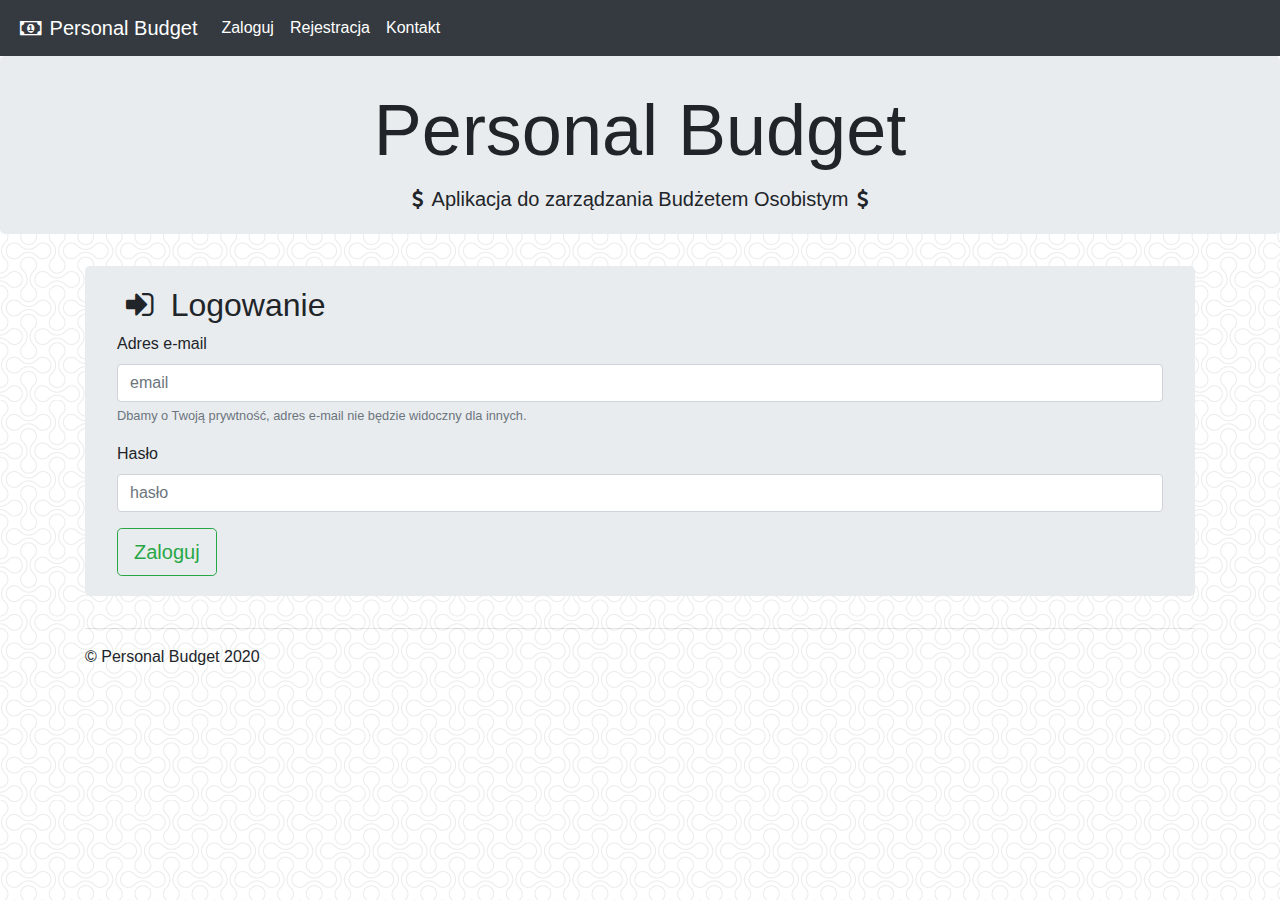
<file: login.html>
<!doctype html>
<html lang="en">
	<head>
		<meta charset="utf-8" />
		<meta http-equiv="X-UA-Compatible" content="IE=edge,chrome=1" />
	
		<title>Personal Budget - Aplikacja do zarządzania Budżetem Osobistym</title>
		<meta name="description" content="Aplikacja do zarządzania budżetem osobistym. Rozpocznij kontrolę nad wydatkami, zacznij oszczędzać." />
		<meta name="keywords" content="oszczędzanie, zarabianie, budżet, kontrola, wydatki, przychody, ewidencja" />
		<link rel="stylesheet" href="css/bootstrap.min.css">
		<link rel="stylesheet" href="main.css">
		<link rel="stylesheet" href="css/fontello.css">
	</head>
  
	<body>
		<nav class="navbar navbar-expand-md navbar-dark bg-dark mb-6">
			<a class="navbar-brand" href="#"><i class="demo-icon icon-money"></i> Personal Budget</a>
			<button class="navbar-toggler" type="button" data-toggle="collapse" data-target="#navbarsExampleDefault" aria-controls="navbarsExampleDefault" aria-expanded="false" aria-label="Toggle navigation">
				<span class="navbar-toggler-icon"></span>
			</button>

			<div class="collapse navbar-collapse" id="navbarsExampleDefault">
				<ul class="navbar-nav mr-auto">
				  <li class="nav-item active">
					<a class="nav-link" href="#">Zaloguj</a>
				  </li>
				  <li class="nav-item active">
					<a class="nav-link" href="#">Rejestracja</a>
				  </li>
				  <li class="nav-item active">
					<a class="nav-link" href="#">Kontakt</a>
				  </li>
				</ul>
			</div>
		</nav>

		<main>

			<div class="jumbotron">
				<div id="baner">
					<div id="mainBaner">
						Personal Budget
					</div>
					<div id="subBaner">
						<i class="demo-icon icon-dollar"></i>Aplikacja do zarządzania Budżetem Osobistym<i class="demo-icon icon-dollar"></i>
					</div>
				</div>
			</div>

			<div class="container">
				<div class="jumbotron">
					<div class="row">
						<div class="col-md-12">
							<h2><i class="demo-icon icon-login"></i> Logowanie</h2>
							
							<form>
								<div class="form-group">
									<label for="exampleInputEmail1">Adres e-mail</label>
									<input type="email" class="form-control" id="exampleInputEmail1" aria-describedby="emailHelp" placeholder="email">
									<small id="emailHelp" class="form-text text-muted">Dbamy o Twoją prywtność, adres e-mail nie będzie widoczny dla innych.</small>
								</div>
								<div class="form-group">
									<label for="exampleInputPassword1">Hasło</label>
									<input type="password" class="form-control" id="exampleInputPassword1" placeholder="hasło">
								</div>
								<button type="submit" class="btn-lg btn btn-outline-success">Zaloguj</button>
							</form>
						</div>
					</div>
				</div>
				<hr>
			</div>
		</main>

		<footer class="container">
			<p>&copy; Personal Budget 2020</p>
		</footer>

		<script src="https://code.jquery.com/jquery-3.3.1.slim.min.js" integrity="sha384-q8i/X+965DzO0rT7abK41JStQIAqVgRVzpbzo5smXKp4YfRvH+8abtTE1Pi6jizo" crossorigin="anonymous"></script>
		
		<script src="https://cdnjs.cloudflare.com/ajax/libs/popper.js/1.14.3/umd/popper.min.js" integrity="sha384-ZMP7rVo3mIykV+2+9J3UJ46jBk0WLaUAdn689aCwoqbBJiSnjAK/l8WvCWPIPm49" crossorigin="anonymous"></script>
		
		<script src="js/bootstrap.min.js"></script>
	  
	</body>
</html>
</file>
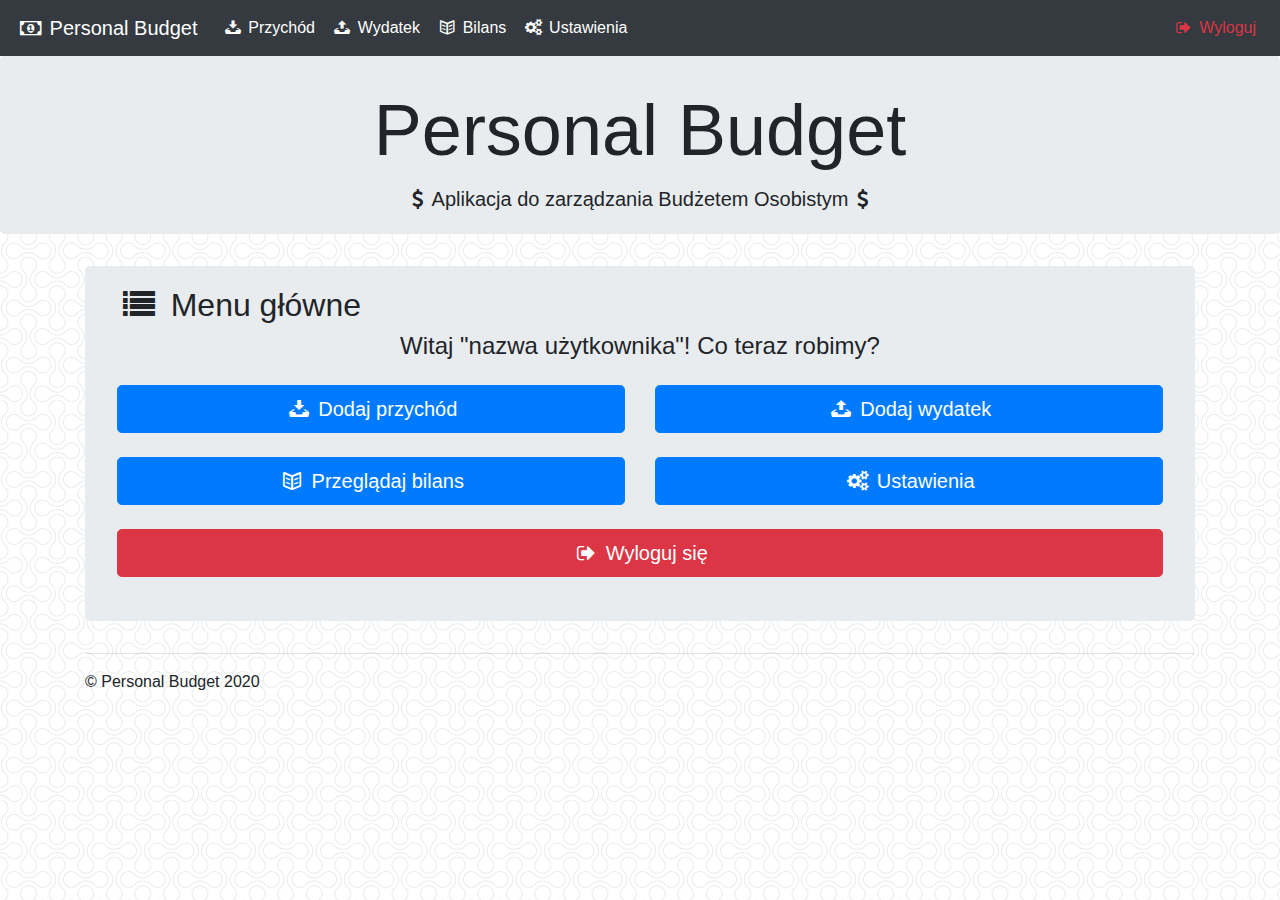
<file: main_menu.html>
<!doctype html>
<html lang="en">
	<head>
		<meta charset="utf-8" />
		<meta http-equiv="X-UA-Compatible" content="IE=edge,chrome=1" />
	
		<title>Personal Budget - Aplikacja do zarządzania Budżetem Osobistym</title>
		<meta name="description" content="Aplikacja do zarządzania budżetem osobistym. Rozpocznij kontrolę nad wydatkami, zacznij oszczędzać." />
		<meta name="keywords" content="oszczędzanie, zarabianie, budżet, kontrola, wydatki, przychody, ewidencja" />
		<link rel="stylesheet" href="css/bootstrap.min.css">
		<link rel="stylesheet" href="main.css">
		<link rel="stylesheet" href="css/fontello.css">
	</head>
  
	<body>
		<nav class="navbar navbar-expand-md navbar-dark bg-dark mb-6">
			<a class="navbar-brand" href="#"><i class="demo-icon icon-money"></i> Personal Budget</a>
			<button class="navbar-toggler" type="button" data-toggle="collapse" data-target="#navbarsExampleDefault" aria-controls="navbarsExampleDefault" aria-expanded="false" aria-label="Toggle navigation">
				<span class="navbar-toggler-icon"></span>
			</button>

			<div class="collapse navbar-collapse" id="navbarsExampleDefault">
				<ul class="navbar-nav mr-auto">
				  <li class="nav-item active">
					<a class="nav-link" href="#"><i class="demo-icon icon-download"></i> Przychód</a>
				  </li>
				  <li class="nav-item active">
					<a class="nav-link" href="#"><i class="demo-icon icon-upload"></i> Wydatek</a>
				  </li>
				  <li class="nav-item active">
					<a class="nav-link" href="#"><i class="demo-icon icon-book-open"></i> Bilans</a>
				  </li>
				  <li class="nav-item active">
					<a class="nav-link" href="#"><i class="demo-icon icon-cog-alt"></i> Ustawienia</a>
				  </li>
				</ul>
				<ul class="navbar-nav ml-auto">
				  <li class="nav-item active">
					<a class="nav-link text-danger" href="#"><i class="demo-icon icon-logout"></i> Wyloguj</a>
				  </li>
				</ul>
			</div>
		</nav>

		<main>

			<div class="jumbotron">
				<div id="baner">
					<div id="mainBaner">
						Personal Budget
					</div>
					<div id="subBaner">
						<i class="demo-icon icon-dollar"></i>Aplikacja do zarządzania Budżetem Osobistym<i class="demo-icon icon-dollar"></i>
					</div>
				</div>
			</div>

			<div class="container">
				<div class="jumbotron">
					<h2><i class="demo-icon icon-list"></i> Menu główne</h2>
					<h4 class="mb-4 text-center" >Witaj "nazwa użytkownika"! Co teraz robimy?</h4>
					<div class="row">
						<div class="col-md-6">
							<button type="button" class="btn mb-4 btn-block btn-primary btn-lg"><i class="demo-icon icon-download"></i> Dodaj przychód</button>
						</div>
						<div class="col-md-6">
							<button type="button" class="btn mb-4 btn-block btn-primary btn-lg"><i class="demo-icon icon-upload"></i> Dodaj wydatek</button>
						</div>
					</div>
					<div class="row">
						<div class="col-md-6">
							<button type="button" class="btn mb-4 btn-block btn-primary btn-lg"><i class="demo-icon icon-book-open"></i> Przeglądaj bilans</button>
						</div>
						<div class="col-md-6">
							<button type="button" class="btn mb-4 btn-block btn-primary btn-lg"><i class="demo-icon icon-cog-alt"></i> Ustawienia</button>
						</div>
					</div>
					<div class="row">
						<div class="col-md-12">
							<button type="button" class="btn mb-4 btn-block btn-danger btn-lg"><i class="demo-icon icon-logout"></i> Wyloguj się</button>
						</div>
					</div>
				</div>
				<hr>
			</div>
		</main>

		<footer class="container">
			<p>&copy; Personal Budget 2020</p>
		</footer>

		<script src="https://code.jquery.com/jquery-3.3.1.slim.min.js" integrity="sha384-q8i/X+965DzO0rT7abK41JStQIAqVgRVzpbzo5smXKp4YfRvH+8abtTE1Pi6jizo" crossorigin="anonymous"></script>
		
		<script src="https://cdnjs.cloudflare.com/ajax/libs/popper.js/1.14.3/umd/popper.min.js" integrity="sha384-ZMP7rVo3mIykV+2+9J3UJ46jBk0WLaUAdn689aCwoqbBJiSnjAK/l8WvCWPIPm49" crossorigin="anonymous"></script>
		
		<script src="js/bootstrap.min.js"></script>
	  
	</body>
</html>
</file>
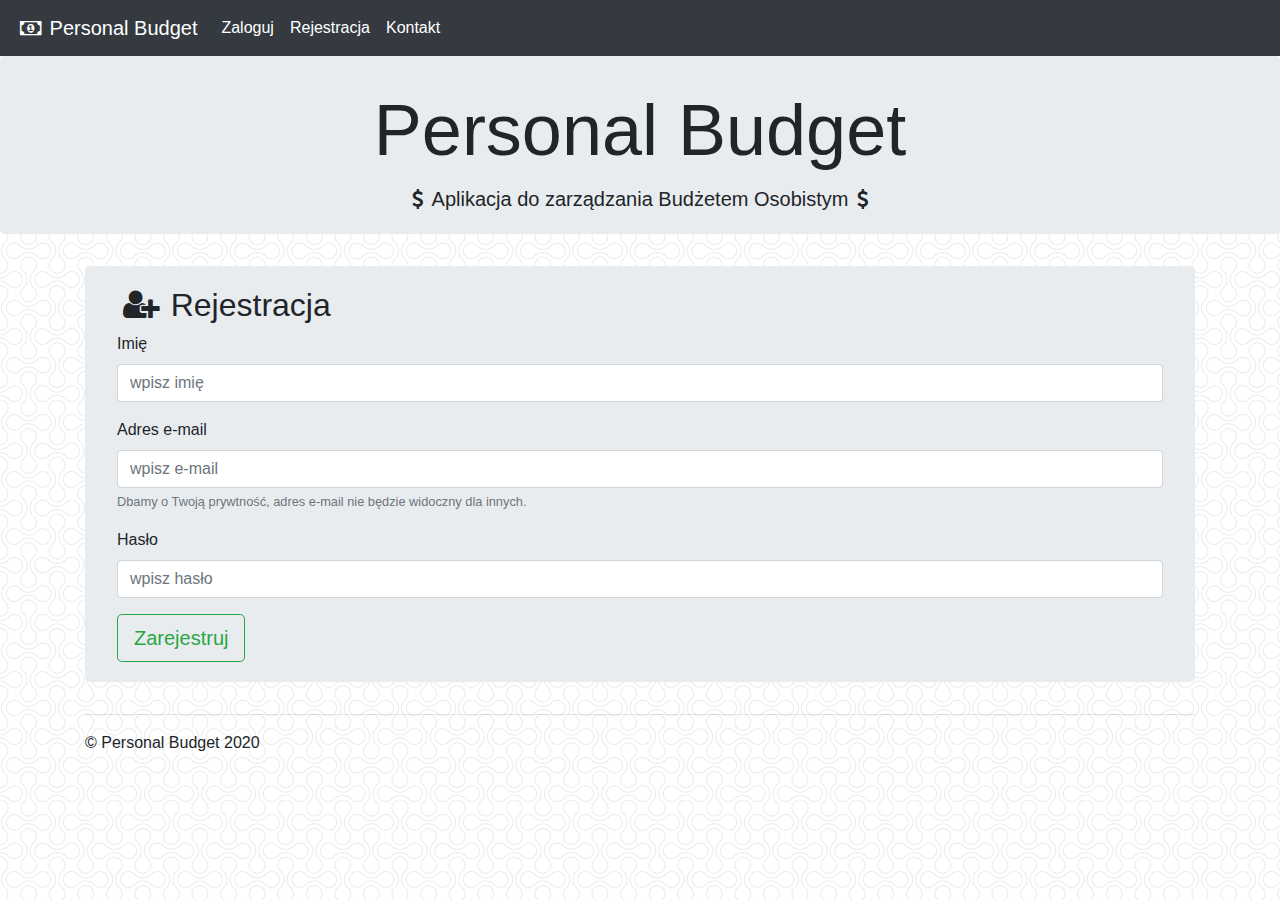
<file: register.html>
<!doctype html>
<html lang="en">
	<head>
		<meta charset="utf-8" />
		<meta http-equiv="X-UA-Compatible" content="IE=edge,chrome=1" />
	
		<title>Personal Budget - Aplikacja do zarządzania Budżetem Osobistym</title>
		<meta name="description" content="Aplikacja do zarządzania budżetem osobistym. Rozpocznij kontrolę nad wydatkami, zacznij oszczędzać." />
		<meta name="keywords" content="oszczędzanie, zarabianie, budżet, kontrola, wydatki, przychody, ewidencja" />
		<link rel="stylesheet" href="css/bootstrap.min.css">
		<link rel="stylesheet" href="main.css">
		<link rel="stylesheet" href="css/fontello.css">
	</head>
  
	<body>
		<nav class="navbar navbar-expand-md navbar-dark bg-dark mb-6">
			<a class="navbar-brand" href="#"><i class="demo-icon icon-money"></i> Personal Budget</a>
			<button class="navbar-toggler" type="button" data-toggle="collapse" data-target="#navbarsExampleDefault" aria-controls="navbarsExampleDefault" aria-expanded="false" aria-label="Toggle navigation">
				<span class="navbar-toggler-icon"></span>
			</button>

			<div class="collapse navbar-collapse" id="navbarsExampleDefault">
				<ul class="navbar-nav mr-auto">
				  <li class="nav-item active">
					<a class="nav-link" href="#">Zaloguj</a>
				  </li>
				  <li class="nav-item active">
					<a class="nav-link" href="#">Rejestracja</a>
				  </li>
				  <li class="nav-item active">
					<a class="nav-link" href="#">Kontakt</a>
				  </li>
				</ul>
			</div>
		</nav>

		<main>

			<div class="jumbotron">
				<div id="baner">
					<div id="mainBaner">
						Personal Budget
					</div>
					<div id="subBaner">
						<i class="demo-icon icon-dollar"></i>Aplikacja do zarządzania Budżetem Osobistym<i class="demo-icon icon-dollar"></i>
					</div>
				</div>
			</div>

			<div class="container">
				<div class="jumbotron">
					<div class="row">
						<div class="col-md-12">
							<h2><i class="demo-icon icon-user-plus"></i> Rejestracja</h2>
							<form>
								<div class="form-group">
									<label for="inputUserNameRegister">Imię</label>
									<input class="form-control" id="inputUserNameRegister" type="text" placeholder="wpisz imię">	
								</div>
								<div class="form-group">
									<label for="inputUserEmailRegister">Adres e-mail</label>
									<input type="email" class="form-control" id="inputUserEmailRegister" aria-describedby="emailHelp" placeholder="wpisz e-mail">
									<small id="emailHelp" class="form-text text-muted">Dbamy o Twoją prywtność, adres e-mail nie będzie widoczny dla innych.</small>
								</div>
								<div class="form-group">
									<label for="inputUserPasswordRegister">Hasło</label>
									<input type="password" class="form-control" id="inputUserPasswordRegister" placeholder="wpisz hasło">
								</div>
								<button type="submit" class="btn-lg btn btn-outline-success">Zarejestruj</button>
							</form>
						</div>
					</div>
				</div>
				<hr>
			</div>
		</main>

		<footer class="container">
			<p>&copy; Personal Budget 2020</p>
		</footer>

		<script src="https://code.jquery.com/jquery-3.3.1.slim.min.js" integrity="sha384-q8i/X+965DzO0rT7abK41JStQIAqVgRVzpbzo5smXKp4YfRvH+8abtTE1Pi6jizo" crossorigin="anonymous"></script>
		
		<script src="https://cdnjs.cloudflare.com/ajax/libs/popper.js/1.14.3/umd/popper.min.js" integrity="sha384-ZMP7rVo3mIykV+2+9J3UJ46jBk0WLaUAdn689aCwoqbBJiSnjAK/l8WvCWPIPm49" crossorigin="anonymous"></script>
		
		<script src="js/bootstrap.min.js"></script>
	  
	</body>
</html>
</file>
<file: main.css>
/* Background pattern from Toptal Subtle Patterns */
body
{
	background-image: url("img/background.png");
}

#baner
{
	text-align: center;
}

#mainBaner
{
	font-size: 72px;
}

#subBaner
{
	font-size: 20px;
}

@media (min-width: 576px) 
{
	.jumbotron 
	{
		padding-bottom: 20px;
		padding-top: 20px;
	}
}

@media (max-width: 600px) 
{
	#mainBaner
	{
		font-size: 50px;
	}

	#subBaner
	{
		font-size: 14px;
	}
}
</file>
<file: css/fontello.css>
@font-face {
  font-family: 'fontello';
  src: url('../font/fontello.eot?53480281');
  src: url('../font/fontello.eot?53480281#iefix') format('embedded-opentype'),
       url('../font/fontello.woff2?53480281') format('woff2'),
       url('../font/fontello.woff?53480281') format('woff'),
       url('../font/fontello.ttf?53480281') format('truetype'),
       url('../font/fontello.svg?53480281#fontello') format('svg');
  font-weight: normal;
  font-style: normal;
}
/* Chrome hack: SVG is rendered more smooth in Windozze. 100% magic, uncomment if you need it. */
/* Note, that will break hinting! In other OS-es font will be not as sharp as it could be */
/*
@media screen and (-webkit-min-device-pixel-ratio:0) {
  @font-face {
    font-family: 'fontello';
    src: url('../font/fontello.svg?53480281#fontello') format('svg');
  }
}
*/
 
 [class^="icon-"]:before, [class*=" icon-"]:before {
  font-family: "fontello";
  font-style: normal;
  font-weight: normal;
  speak: never;
 
  display: inline-block;
  text-decoration: inherit;
  width: 1em;
  margin-right: .2em;
  text-align: center;
  /* opacity: .8; */
 
  /* For safety - reset parent styles, that can break glyph codes*/
  font-variant: normal;
  text-transform: none;
 
  /* fix buttons height, for twitter bootstrap */
  line-height: 1em;
 
  /* Animation center compensation - margins should be symmetric */
  /* remove if not needed */
  margin-left: .2em;
 
  /* you can be more comfortable with increased icons size */
  /* font-size: 120%; */
 
  /* Font smoothing. That was taken from TWBS */
  -webkit-font-smoothing: antialiased;
  -moz-osx-font-smoothing: grayscale;
 
  /* Uncomment for 3D effect */
  /* text-shadow: 1px 1px 1px rgba(127, 127, 127, 0.3); */
}
 
.icon-login:before { content: '\e800'; } /* '' */
.icon-list:before { content: '\e801'; } /* '' */
.icon-download:before { content: '\e802'; } /* '' */
.icon-upload:before { content: '\e803'; } /* '' */
.icon-logout:before { content: '\e804'; } /* '' */
.icon-cog-alt:before { content: '\e805'; } /* '' */
.icon-book-open:before { content: '\e806'; } /* '' */
.icon-money:before { content: '\f0d6'; } /* '' */
.icon-dollar:before { content: '\f155'; } /* '' */
.icon-user-plus:before { content: '\f234'; } /* '' */
</file>
